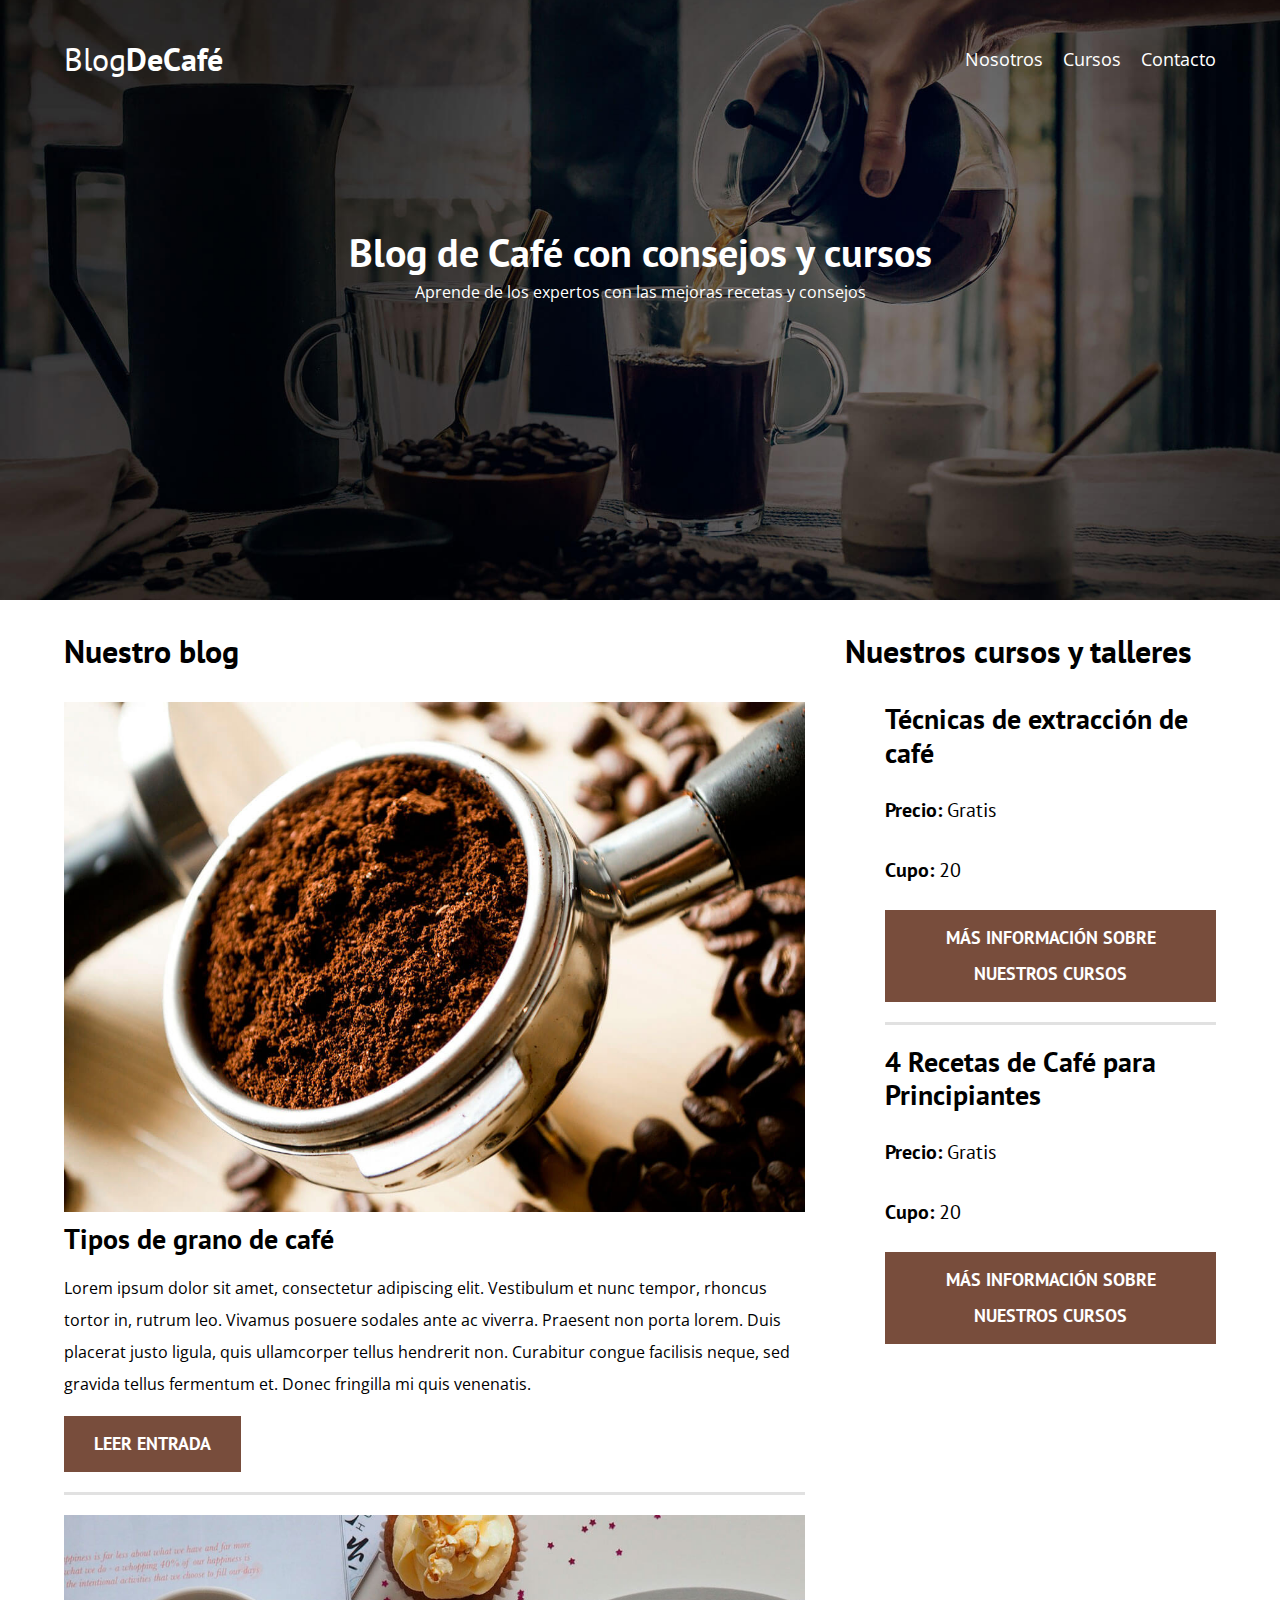
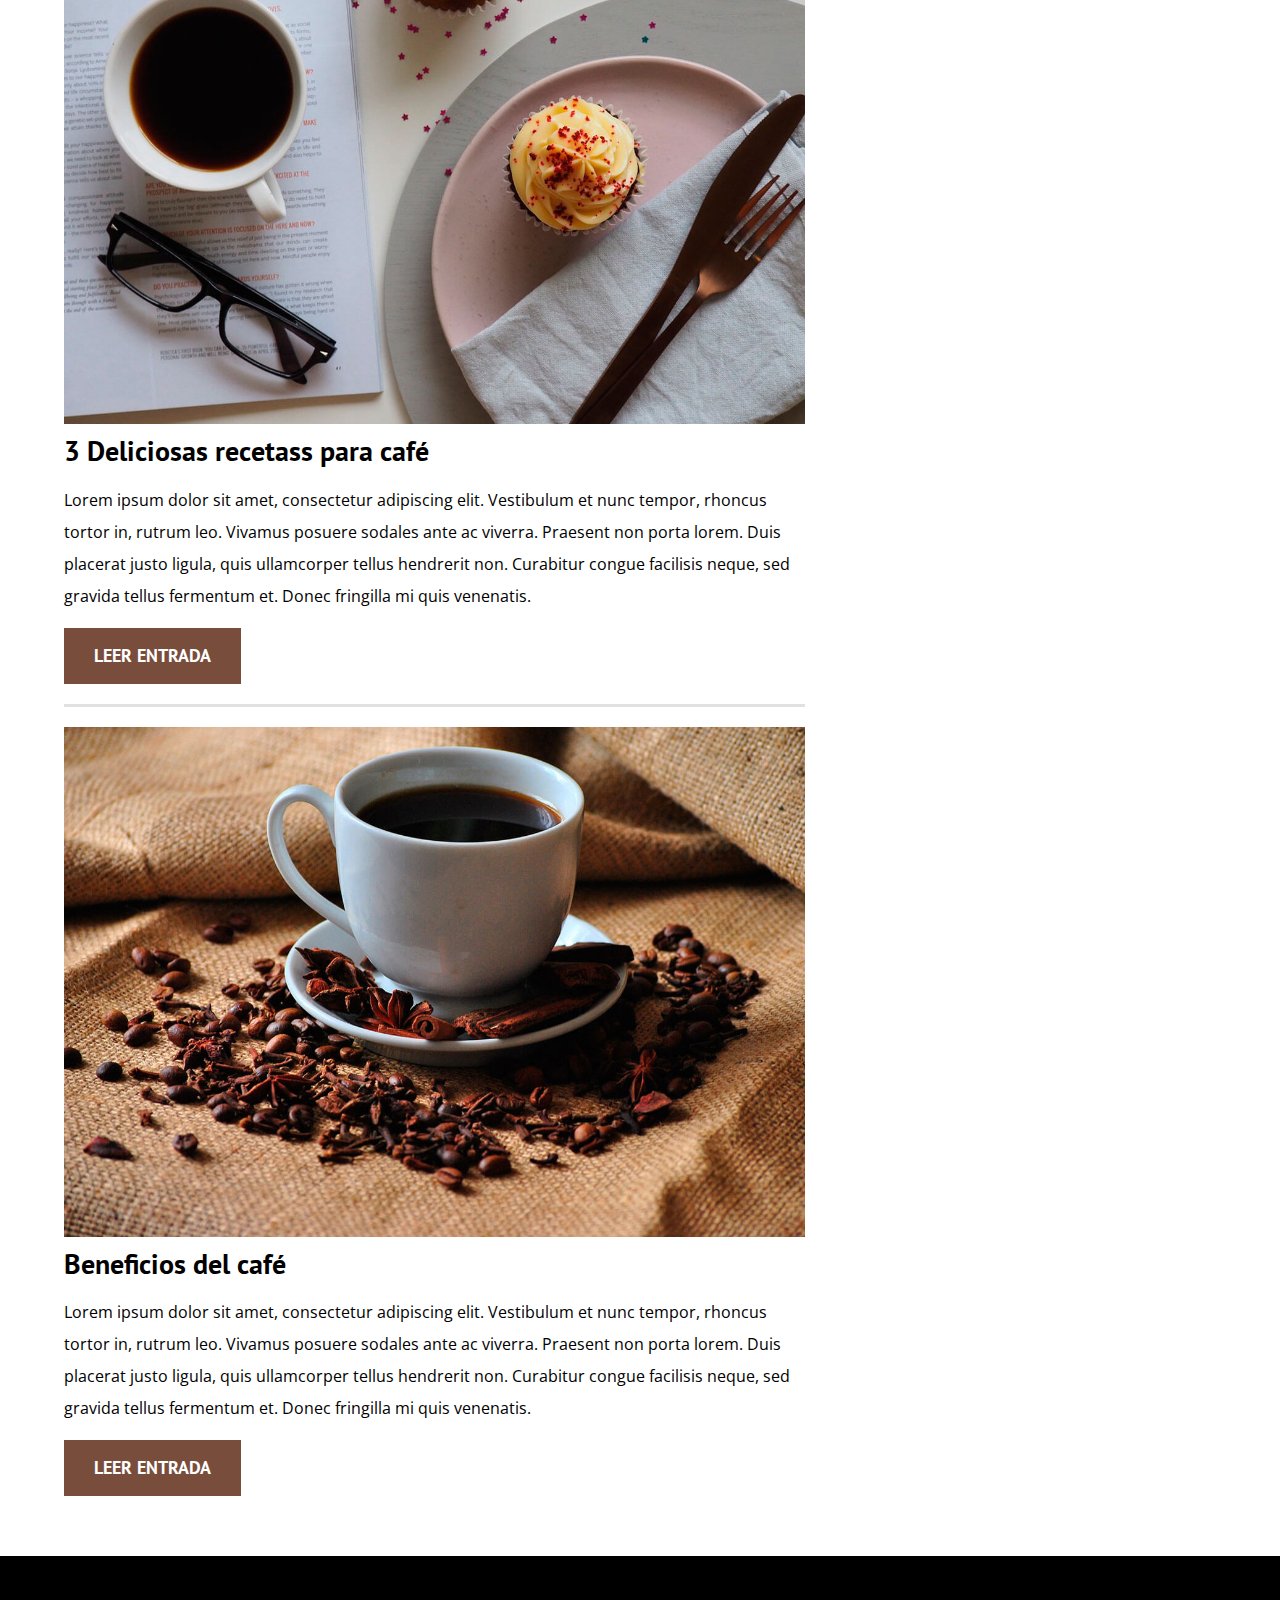
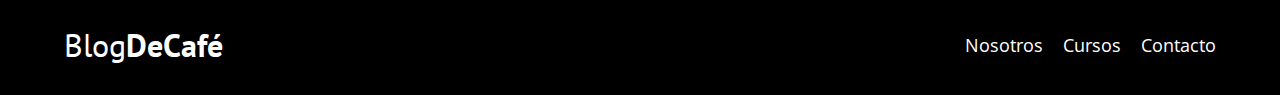
<file: html/index.html>
<!DOCTYPE html>
<html lang="en">

<head>
    <meta charset="UTF-8">
    <meta name="viewport" content="width=device-width, initial-scale=1.0">
    <link rel="preconnect" href="https://fonts.googleapis.com">
    <link rel="preconnect" href="https://fonts.gstatic.com" crossorigin>
    <link href="https://fonts.googleapis.com/css2?family=Open+Sans&family=PT+Sans:wght@400;700&display=swap"
        rel="stylesheet">
    <link rel="stylesheet" href="../css/style.css">
    <link rel="stylesheet" href="/css/normalize.css">
    <title>Blog Coffe</title>
</head>

<body>
    <header class="header">
        <div class="contenedor">
            <div class="barra-navegacion">
                <a class="logo" href="index.html">
                    <h1 class="logo__nombre no-margin centrar-txt">Blog<span class="logo__bold">DeCafé</span></h1>
                </a>
                <nav class="navegacion">
                    <a href="nosotros.html" class="navegacion__enlace">Nosotros</a>
                    <a href="cursos.html" class="navegacion__enlace">Cursos</a>
                    <a href="contacto.html" class="navegacion__enlace">Contacto</a>
                </nav>
            </div>
        </div>
        <div class="header__texto">
            <h2 class="no-margin">Blog de Café con consejos y cursos</h2>
            <p class="no-margin">Aprende de los expertos con las mejoras recetas y consejos</p>
        </div>
    </header>
    <div class="contenedor contenido-principal">
        <main class="blog">
            <h3>Nuestro blog</h3>
            <!--  -->
            <article class="entrada-blog">
                <div class="entrada-blog__imagen">
                    <img src="../img/blog1.jpg" alt="imagen blog">
                </div>
                <div class="entrada-blog__contenido">
                    <h4 class="no-margin">Tipos de grano de café</h4>
                    <p>Lorem ipsum dolor sit amet, consectetur adipiscing elit. Vestibulum et nunc tempor, rhoncus
                        tortor in, rutrum leo. Vivamus posuere sodales ante ac viverra. Praesent non porta lorem. Duis
                        placerat justo ligula, quis ullamcorper tellus hendrerit non. Curabitur congue facilisis neque,
                        sed gravida tellus fermentum et. Donec fringilla mi quis venenatis. </p>
                    <a href="entrada.html" class="boton boton__primario">Leer Entrada</a>
                </div>
            </article>
            <!--  -->
            <article class="entrada-blog">
                <div class="entrada-blog__imagen">
                    <img src="../img/blog2.jpg" alt="imagen blog">
                </div>
                <div class="entrada-blog__contenido">
                    <h4 class="no-margin">3 Deliciosas recetass para café</h4>
                    <p>Lorem ipsum dolor sit amet, consectetur adipiscing elit. Vestibulum et nunc tempor, rhoncus
                        tortor in, rutrum leo. Vivamus posuere sodales ante ac viverra. Praesent non porta lorem. Duis
                        placerat justo ligula, quis ullamcorper tellus hendrerit non. Curabitur congue facilisis neque,
                        sed gravida tellus fermentum et. Donec fringilla mi quis venenatis. </p>
                    <a href="entrada.html" class="boton boton__primario">Leer Entrada</a>
                </div>
            </article>
            <!--  -->
            <article class="entrada-blog">
                <div class="entrada-blog__imagen">
                    <img src="../img/blog3.jpg" alt="imagen blog">
                </div>
                <div class="entrada-blog__contenido">
                    <h4 class="no-margin">Beneficios del café</h4>
                    <p>Lorem ipsum dolor sit amet, consectetur adipiscing elit. Vestibulum et nunc tempor, rhoncus
                        tortor in, rutrum leo. Vivamus posuere sodales ante ac viverra. Praesent non porta lorem. Duis
                        placerat justo ligula, quis ullamcorper tellus hendrerit non. Curabitur congue facilisis neque,
                        sed gravida tellus fermentum et. Donec fringilla mi quis venenatis. </p>
                    <a href="entrada.html" class="boton boton__primario">Leer Entrada</a>
                </div>
            </article>
        </main>
        <aside class="sidebar">
            <h3>Nuestros cursos y talleres</h3>
            <!--  ul = lista no ordenada -->
            <ul class="cursos">
                <li class="widget-curso">
                    <h4 class="no-margin">Técnicas de extracción de café</h4>
                    <p class="widget-curso__label">Precio:
                        <span class="widget-curso__info">Gratis</span>
                    </p>
                    <p class="widget-curso__label">Cupo: 
                        <span class="widget-curso__info">20</span>
                    </p>
                    <a href="entrada.html" class="boton boton__primario">Más Información sobre nuestros cursos</a>
                </li>
                <li class="widget-curso">
                    <h4 class="no-margin">4 Recetas de Café para Principiantes</h4>
                    <p class="widget-curso__label">Precio:
                        <span class="widget-curso__info">Gratis</span>
                    </p>
                    <p class="widget-curso__label">Cupo: 
                        <span class="widget-curso__info">20</span>
                    </p>
                    <a href="entrada.html" class="boton boton__secundario">Más Información sobre nuestros cursos</a>
                </li>
            </ul>
        </aside>
    </div>
        <footer class="footer">
            <div class="contenedor">
                <div class="barra-navegacion">
                    <a class="logo" href="index.html">
                        <h1 class="logo__nombre no-margin centrar-txt">Blog<span class="logo__bold">DeCafé</span></h1>
                    </a>
                    <nav class="navegacion">
                        <a href="nosotros.html" class="navegacion__enlace">Nosotros</a>
                        <a href="cursos.html" class="navegacion__enlace">Cursos</a>
                        <a href="contacto.html" class="navegacion__enlace">Contacto</a>
                    </nav>
                </div>
            </div>
        </footer>
</body>

</html>
</file>
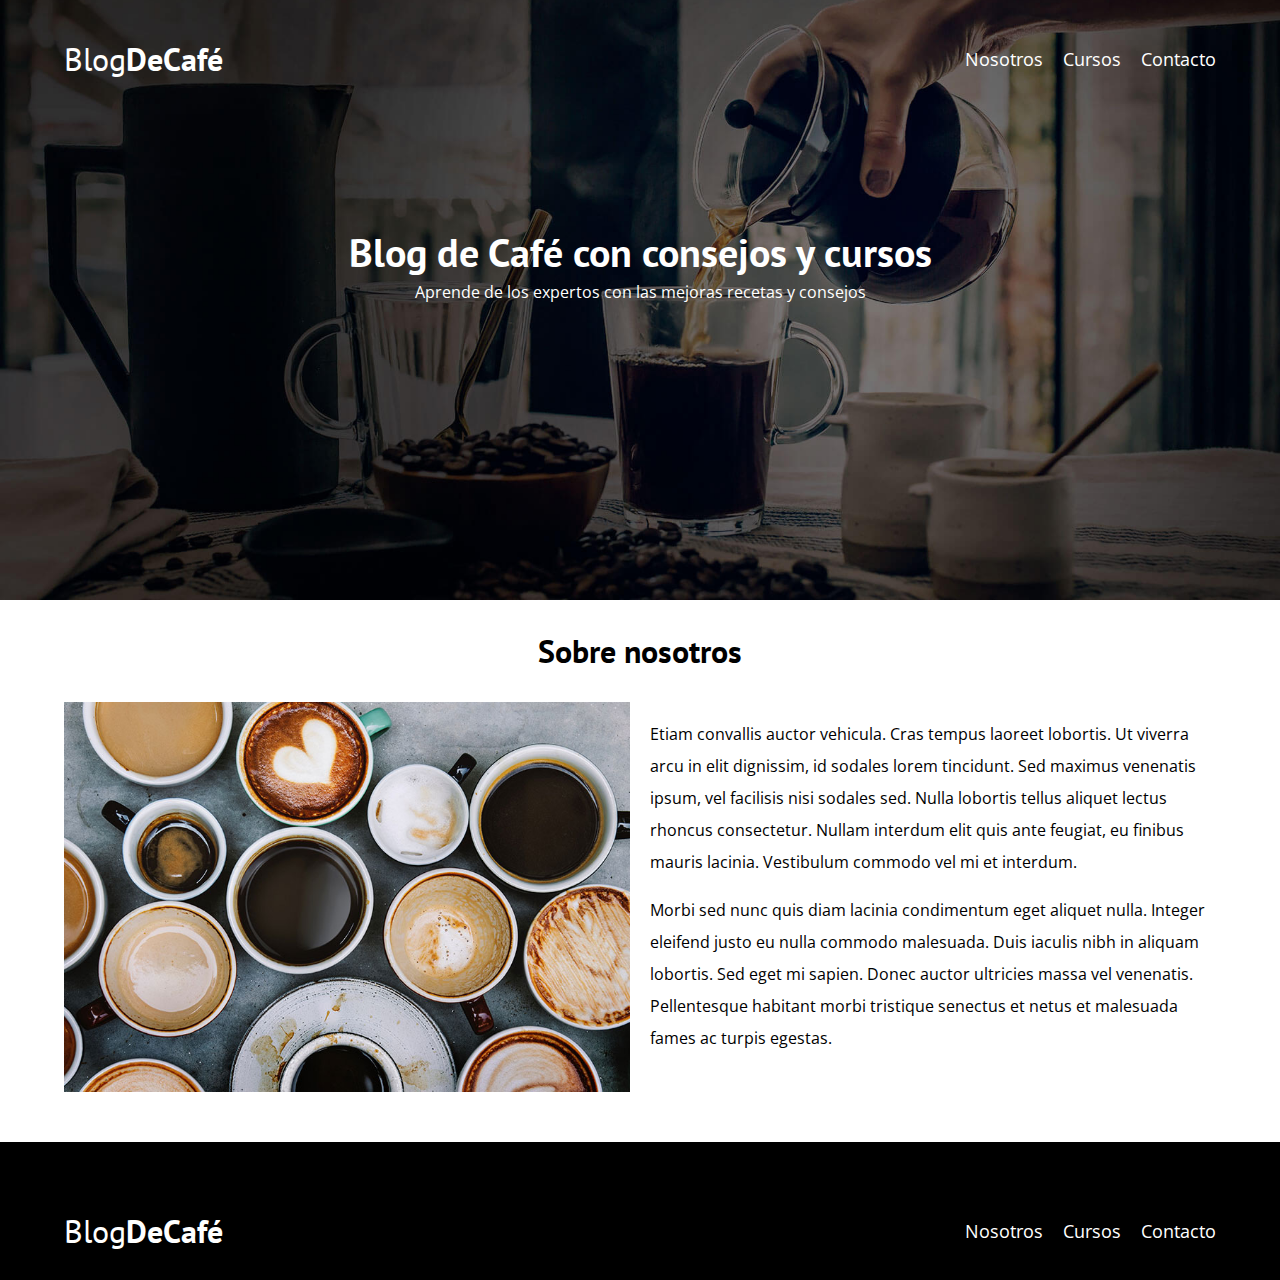
<file: html/nosotros.html>
<!DOCTYPE html>
<html lang="en">
<head>
    <meta charset="UTF-8">
    <meta name="viewport" content="width=device-width, initial-scale=1.0">
    <link rel="preconnect" href="https://fonts.googleapis.com">
    <link rel="preconnect" href="https://fonts.gstatic.com" crossorigin>
    <link href="https://fonts.googleapis.com/css2?family=Open+Sans&family=PT+Sans:wght@400;700&display=swap"
        rel="stylesheet">
    <link rel="stylesheet" href="../css/style.css">
    <link rel="stylesheet" href="/css/normalize.css">
    <title>Nosotros</title>
</head>
<!--  -->
<body>
    <!--  -->
    <header class="header">
        <div class="contenedor">
            <div class="barra-navegacion">
                <a class="logo" href="index.html">
                    <h1 class="logo__nombre no-margin centrar-txt">Blog<span class="logo__bold">DeCafé</span></h1>
                </a>
                <nav class="navegacion">
                    <a href="nosotros.html" class="navegacion__enlace">Nosotros</a>
                    <a href="cursos.html" class="navegacion__enlace">Cursos</a>
                    <a href="contacto.html" class="navegacion__enlace">Contacto</a>
                </nav>
            </div>
        </div>
        <div class="header__texto">
            <h2 class="no-margin">Blog de Café con consejos y cursos</h2>
            <p class="no-margin">Aprende de los expertos con las mejoras recetas y consejos</p>
        </div>
    </header>
    <!--  -->
    <main class="contenedor">
        <h3 class="centrar-txt">Sobre nosotros</h3>
        <div class="sobre-nosotros">
            <div class="sobre-nosotros__imagen">
                <img src="/img/nosotros.jpg" alt="Imagen nosotros">
            </div>
            <div class="sobre-nosotros__texto">
                <p>Etiam convallis auctor vehicula. Cras tempus laoreet lobortis. Ut viverra arcu in elit dignissim, id
                    sodales lorem tincidunt. Sed maximus venenatis ipsum, vel facilisis nisi sodales sed. Nulla lobortis
                    tellus aliquet lectus rhoncus consectetur. Nullam interdum elit quis ante feugiat, eu finibus mauris
                    lacinia. Vestibulum commodo vel mi et interdum.
                </p>
                <p>
                    Morbi sed nunc quis diam lacinia condimentum eget aliquet nulla. Integer eleifend justo eu nulla
                    commodo malesuada. Duis iaculis nibh in aliquam
                    lobortis. Sed eget mi sapien. Donec auctor ultricies massa vel venenatis. Pellentesque habitant
                    morbi
                    tristique senectus et netus et malesuada fames ac turpis egestas.
                </p>
            </div>
        </div>
    </main>
    <!--  -->
    <footer class="footer">
        <div class="contenedor">
            <div class="barra-navegacion">
                <a class="logo" href="index.html">
                    <h1 class="logo__nombre no-margin centrar-txt">Blog<span class="logo__bold">DeCafé</span></h1>
                </a>
                <nav class="navegacion">
                    <a href="nosotros.html" class="navegacion__enlace">Nosotros</a>
                    <a href="cursos.html" class="navegacion__enlace">Cursos</a>
                    <a href="contacto.html" class="navegacion__enlace">Contacto</a>
                </nav>
            </div>
        </div>
    </footer>
    <!--  -->
</body>
</html>
</file>
<file: css/style.css>
:root {
    --fuenteHeading: 'PT Sans', sans-serif;
    --fuentesParrafos: 'Open Sans', sans-serif;
    /* ------- */
    --borde: #e1e1e1;
    --primario: #784D3C;
    --blanco: #ffffff;
    --negro: #000000;
}

html {
    box-sizing: border-box;
    font-size: 62.5%;
    /* 1 rem = 100px */
}

*,
*::before,
*::after {
    box-sizing: inherit;
}

body {
    font-family: var(--fuentesParrafos);
    font-size: 1.6rem;
    line-height: 2;
}

/* Globales */

.contenedor {
    width: min(90%, 120rem);
    margin: 0 auto;
}

a {
    text-decoration: none;
}

h1,
h2,
h3,
h4 {
    font-family: var(--fuenteHeading);
    line-height: 1.2;
}

h1 {
    font-size: 4.8rem;
}

h2 {
    font-size: 4rem;
}

h3 {
    font-size: 3.2rem;
}

h4 {
    font-size: 2.8rem;
}

img {
    max-width: 100%;
}

/* UTILIDADES */

.no-margin {
    margin: 0;
}

.no-padding {
    padding: 0;
}

.centrar-txt {
    text-align: center;
}

/* header */

.header {
    background-image: url(../img/banner.jpg);
    height: 60rem;
    background-repeat: no-repeat;
    background-size: cover;
    background-position: center center;
}

.header__texto {
    text-align: center;
    /* margin-top: 5rem; */
    color: var(--blanco);
}

@media (min-width: 768px) {
    .header__texto {
        margin-top: 15rem;
    }
}

.barra-navegacion {
    padding-top: 4rem;
}

@media (min-width: 768px) {
    .barra-navegacion {
        display: flex;
        justify-content: space-between;
        align-items: center;
    }
}

.logo {
    color: var(--blanco);
}

.logo__nombre {
    font-weight: 400;
}

.logo__bold {
    font-weight: bold;
}

/* Navegación */
@media (min-width: 768px) {
    .navegacion {
        display: flex;
        gap: 2rem;
    }
}

.navegacion__enlace {
    display: block;
    text-align: center;
    font-size: 1.8rem;
    color: var(--blanco);
}

@media (min-width: 768px) {
    .contenido-principal {
        display: grid;
        grid-template-columns: 2fr 1fr;
        column-gap: 4rem;
    }
}

.entrada-blog {
    border-bottom: 3px solid var(--borde);
    margin-bottom: 2rem;
}

.entrada-blog:last-of-type {
    border: none;
    margin-bottom: 0;
}

.boton {
    display: block;
    font-family: var(--fuenteHeading);
    color: var(--blanco);
    text-align: center;
    padding: 1rem 3rem;
    font-size: 1.8rem;
    text-transform: uppercase;
    font-weight: 700;
    margin-bottom: 2rem;
}

@media (min-width: 768px) {
    .boton {
        display: inline-block;
    }
}

.boton__primario {
    background-color: var(--primario);
}

.boton__secundario {
    background-color: var(--primario);
}

.cursos {
    list-style: none;
}

.widget-curso {
    border-bottom: 3px solid var(--borde);
    margin-bottom: 2rem;
}

/* Sirve para eliminar las lineas de la barra lateral
    en caso tal sea dinámico */
.widget-curso:last-of-type {
    border: none;
    margin-bottom: 0;
}

.widget-curso__label {
    font-family: var(--fuenteHeading);
    font-weight: 700;
}

.widget-curso__info {
    font-weight: normal;
}

.widget-curso__label,
.widget-curso__info {
    font-size: 2rem;
}

.footer {
    background-color: var(--negro);
    padding: 3rem 0;
    margin-top: 4rem;
}

/* Sobre nosotros */
@media (min-width: 768px) {
    .sobre-nosotros {
        display: grid;
        grid-template-columns: repeat(2, 1fr);
        column-gap: 2rem;
    }   
}
</file>
